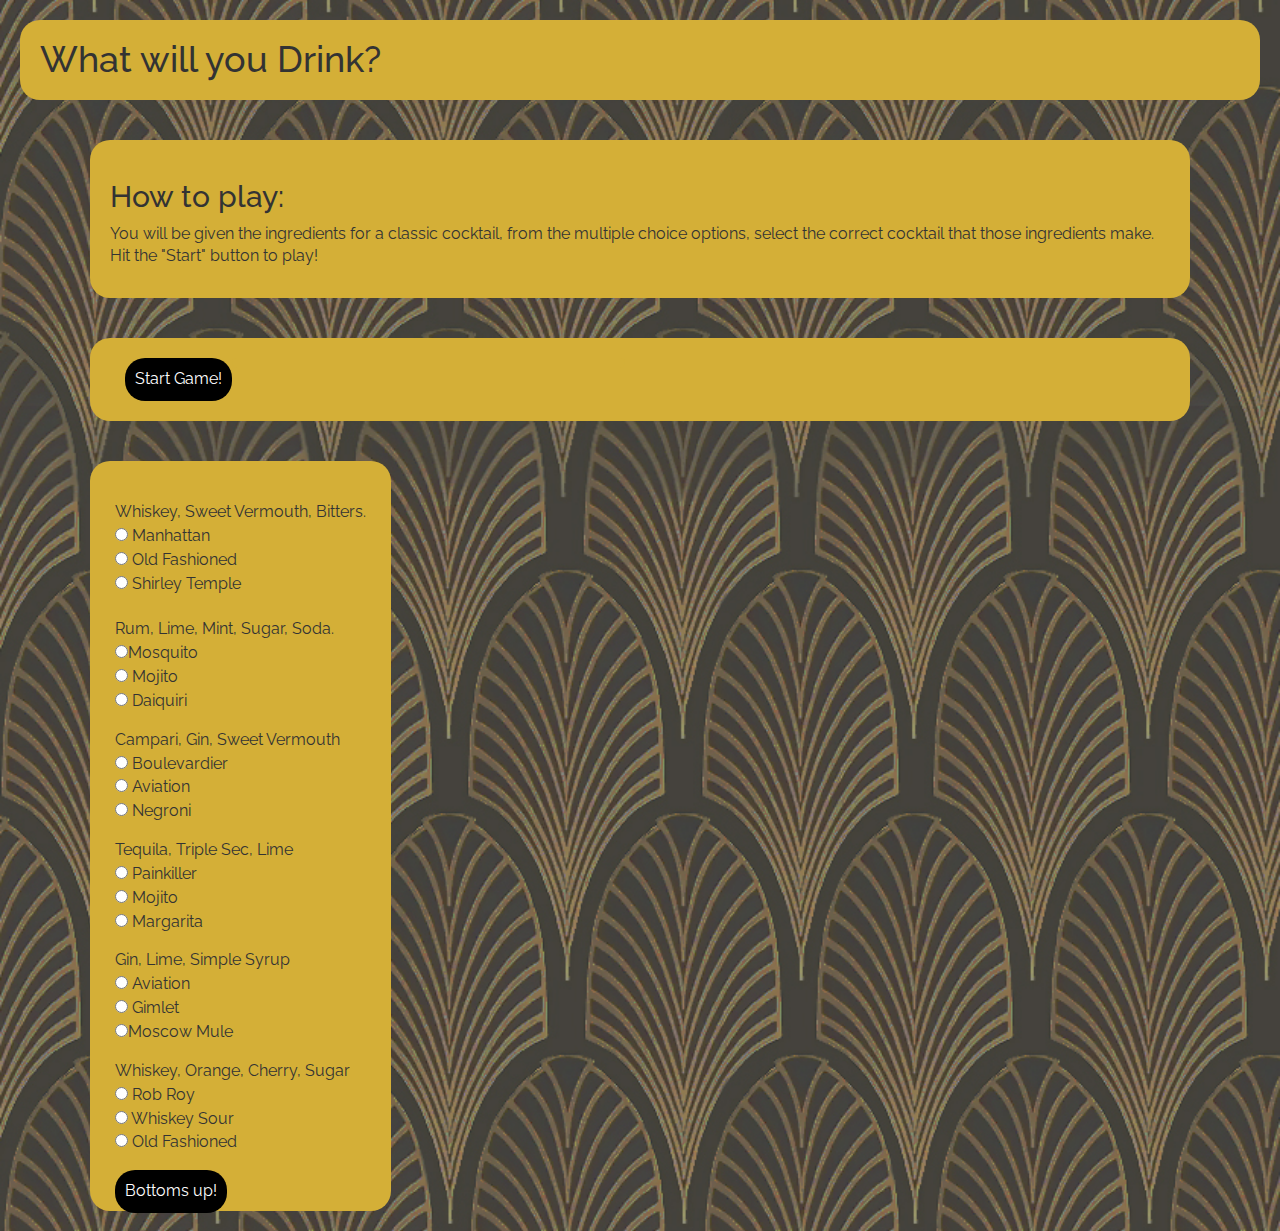
<file: TriviaGame-master/index.html>
<html>

<head>
    <title>Trivia Quiz</title>
    <link href="https://fonts.googleapis.com/css?family=Raleway" rel="stylesheet">
    <link rel="stylesheet" href="https://maxcdn.bootstrapcdn.com/bootstrap/3.3.7/css/bootstrap.min.css">
    <link rel="stylesheet" type="text/css" href="assets/css/style.css">
    <script src="https://cdnjs.cloudflare.com/ajax/libs/jquery/3.2.1/jquery.min.js"></script>
    <script type="text/javascript" src="assets/javascript/app.js"></script>
</head>

<body>
    <h1>What will you Drink?</h1>
    <div class="container">
        <div class="row" id="rules">
            <h2 id="How">How to play: </h2>
            <p>You will be given the ingredients for a classic cocktail, from the multiple choice options, select the correct
                cocktail that those ingredients make. Hit the "Start" button to play!</p>
        </div>
    </div>
    <div class="container">
        <div class="row" id="start">
            <div class="col-md-6">
                <input class="button" id="button" type="submit" value="Start Game!" onclick="startGame();">
                <div id="timer">
                    <span>
                        <span>
                            <p id="time"></p>
                        </span>
                    </span>
                    <img id="shakerTimer">
                </div>
            </div>
        </div>
    </div>
    <div class="container">
        <form id="quiz" name="quiz">
            <div class="row" id="#questions">
                <div class "col-med-6">
                    <div id="question1">
                        <span id="q1">Whiskey, Sweet Vermouth, Bitters. </span>
                        <div id="answers">
                            <form>
                                <input type="radio" id="mc" name="question1" value="Manhattan"> Manhattan
                                <br>
                                <input type="radio" id="mc" name="question1" value="Old Fashioned"> Old Fashioned
                                <br>
                                <input type="radio" id="mc" name="question1" value="Shirley Temple"> Shirley Temple
                            </form>
                        </div>
                    </div>
                    <br>
                    <div id="question2">
                        <span id="q2"> Rum, Lime, Mint, Sugar, Soda. </span>
                        <div id="answers">
                            <form>
                                <input type="radio" id="mc" name="question2" value="Mosquito">Mosquito
                                <br>
                                <input type="radio" id="mc" name="question2" value="Mojito"> Mojito
                                <br>
                                <input type="radio" id="mc" name="question2" value="Daiquiri"> Daiquiri
                            </form>
                        </div>
                    </div>
                    <div id="question3">
                        <span id="q3">Campari, Gin, Sweet Vermouth </span>
                        <div id="answers">
                            <form>
                                <input type="radio" id="mc" name="question3" value="Boulevardier"> Boulevardier
                                <br>
                                <input type="radio" id="mc" name="question3" value="Aviation"> Aviation
                                <br>
                                <input type="radio" id="mc" name="question3" value="Negroni"> Negroni
                            </form>
                        </div>
                    </div>
                    <div id="question4">
                        <span id="q4">Tequila, Triple Sec, Lime </span>
                        <div id="answers">
                            <form>
                                <input type="radio" id="mc" name="question4" value="Painkiller"> Painkiller
                                <br>
                                <input type="radio" id="mc" name="question4" value="Mojito"> Mojito
                                <br>
                                <input type="radio" id="mc" name="question4" value="Margarita"> Margarita
                            </form>
                        </div>
                    </div>
                    <div id="question5">
                        <span id="q5">Gin, Lime, Simple Syrup</span>
                        <div id="answers">
                            <form>
                                <input type="radio" id="mc" name="question5" value="Aviation"> Aviation
                                <br>
                                <input type="radio" id="mc" name="question5" value="Gimlet"> Gimlet
                                <br>
                                <input type="radio" id="mc" name="question5" value="Moscow-Mule">Moscow Mule
                            </form>
                        </div>
                    </div>
                    <div id="question6">
                        <span id="q6">Whiskey, Orange, Cherry, Sugar</span>
                        <div id="answers">
                            <form>
                                <input type="radio" id="mc" name="question6" value="RobRoy"> Rob Roy
                                <br>
                                <input type="radio" id="mc" name="question6" value="WhiskeySour"> Whiskey Sour
                                <br>
                                <input type="radio" id="mc" name="question6" value="OldFashioned"> Old Fashioned
                            </form>
                        </div>
                    </div>
                    <input class="button" id="button2" type="submit" value="Bottoms up!" onclick="check();">
                </div>
        </form>
        <div class="col-md-6">
            <div class="postSubmit" id="afterSubmit">
                <p id="message"></p>
                <p id="numberCorrect">Correct:</p>
                <img id="picture">
            </div>
        </div>
        </div>
    </div>
</body>
</html>
</file>
<file: TriviaGame-master/assets/css/style.css>
body{

    font-family: 'Raleway', sans-serif;
    background-image: url("../images/background2.jpg");
    height: 100%; 
    background-position: center;
    background-repeat: repeat;
    background-size: cover;      
}

h1{
    font: 14px;
    align-content: center;
    background:#D4AF37;
    padding: 20px;
    border-radius: 20px;
    width: auto;
    margin: 20px;
}

#start{
    background: #D4AF37;
    margin: 20px;
    padding: 20px;
    border-radius: 20px;
    width: auto;
    color: black;
    overflow: auto;
    text-align: left;
}

#time{
    color: black;
    text-align: center;
    font-size: 18px;
}

#rules{
    background: #D4AF37;
    margin: 20px;
    overflow: auto;
    padding: 20px;
    border-radius: 20px;
    width: auto;
    font-size: 16px;
}

.container{
    justify-content: center;
}

#quiz{
    margin: 20px;
    padding: 40px;
    background: #D4AF37;
    width: auto;
    float: left;
    height:750px;
    border-radius: 20px;
    font-size: 16px;
}


#afterSubmit{
    float: right;
    margin: 20px;
    margin-top: 75px;
    padding: 40px;
    background: #D4AF37;
    width: auto;
    border-radius: 20%;
}

#timer{
    background: #D4AF37;
    overflow: auto;
    border-radius: 20px;
}


.button{
background: black;
color: white;
font-size: 16px;
border-radius: 20px;
float: left;
border: none;
padding: 10px;
}

#button:hover{
background: white;
color: black;
border-color: black; 
border: 2px;
cursor: pointer;
}
</file>
